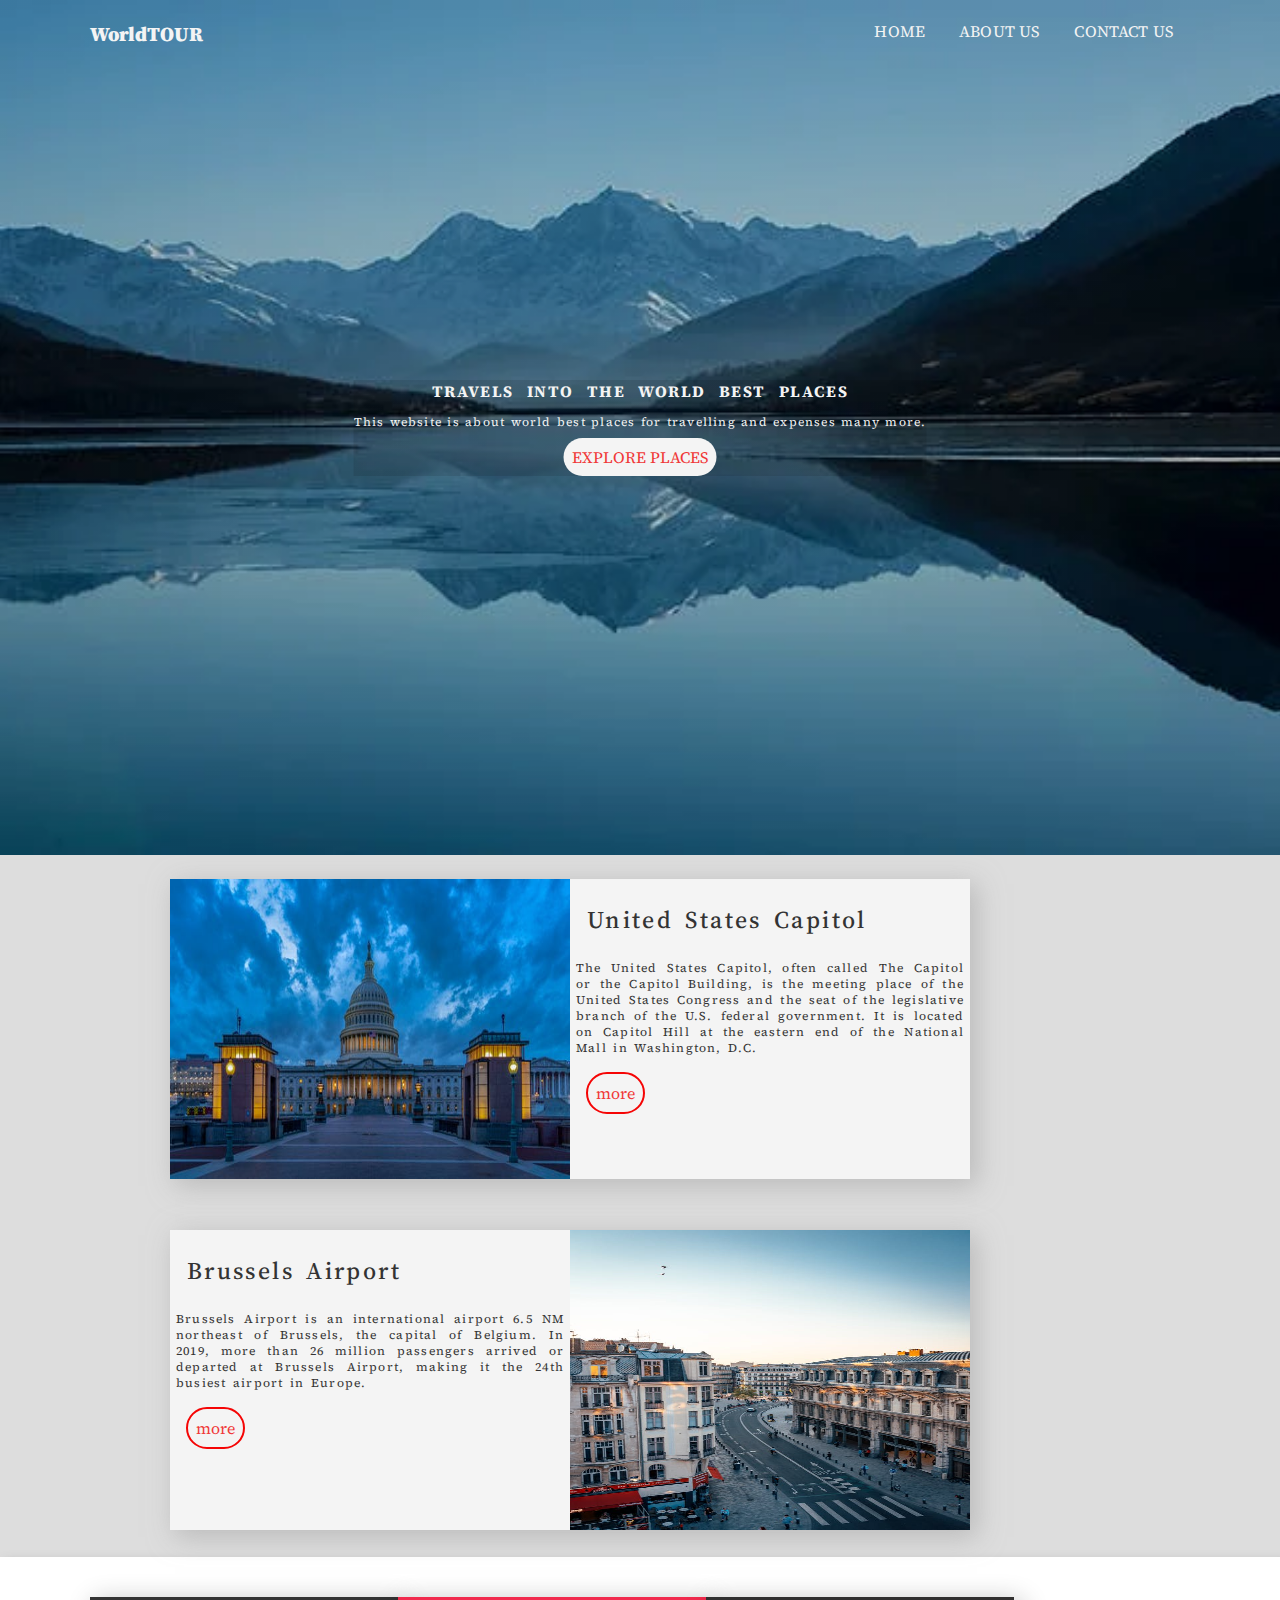
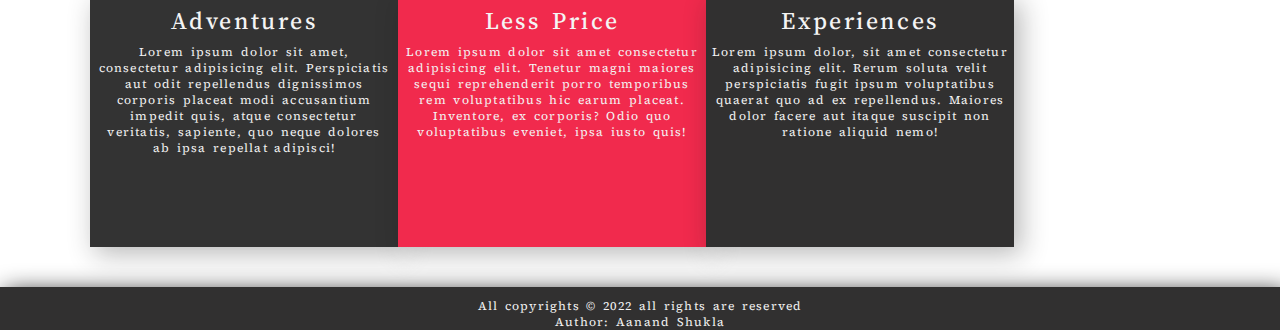
<file: index.html>
<!DOCTYPE html>
<html lang="en">
<head>
    <meta charset="UTF-8">
    <meta http-equiv="X-UA-Compatible" content="IE=edge">
    <meta name="viewport" content="width=device-width, initial-scale=1.0">
    <meta name="keywords" content="travel, travel blogs,travellers, tour, world tour, travels websites , travelling , places, journey, world best places for journey">
    <meta name="description" content=" A travels website to find best places for best journey.">
    <meta name="author" content="Aanand Shukla">
    <link rel="stylesheet" href="https://cdnjs.cloudflare.com/ajax/libs/font-awesome/6.1.2/css/all.min.css" integrity="sha512-1sCRPdkRXhBV2PBLUdRb4tMg1w2YPf37qatUFeS7zlBy7jJI8Lf4VHwWfZZfpXtYSLy85pkm9GaYVYMfw5BC1A==" crossorigin="anonymous" referrerpolicy="no-referrer" />
    <link rel="stylesheet" href="style.css">
    <title>Travel Website |Welcome </title>
</head>
<body>
    <header class="heads">
         <nav class="navbar">
          <div class="container">
                <h3 class="logo text-white">WorldTOUR</h3>
                <ul class="listitems">
                    <li class="listitem"> <a href="index.html">Home</a> </li>
                    <li class="listitem"> <a href="About.html">About us</a></li>
                    <li class="listitem">  <a href="contact.html">Contact Us</a> </li>
                </ul>
          </div>
         </nav>
         <div class="header-explore">
            <h1 class="heads-heading">Travels into the World best places</h1>
            <p class="heads-para">This website is about world best places for travelling and expenses many more.</p>
            <a class="btn text-red" href="#explore">explore Places</a>
         </div>
    </header>
    <section class="sec" id="explore">
      <div class="container">
            <div class="row sec-div1">
              <div class="img-box">
                <img src="travel1.jpeg" alt="">
              </div>
              <div class="text-box">
            <h1 class="large-heading">  United States Capitol</h1>
              <p class="large-para">The United States Capitol, often called The Capitol or the Capitol Building, is the meeting place of the United States Congress and the seat of the legislative branch of the U.S. federal government. It is located on Capitol Hill at the eastern end of the National Mall in Washington, D.C.</p>
              <a class="text-red sec-a" href="#">more</a>
              </div>
            </div>
             <div class="row sec-div2">
                 <div class="img-box">
                  <img src="travel2.jpeg" alt="">
                </div>
              <div class="text-box">
                <h1 class="large-heading">Brussels Airport</h1>
               <p class="large-para"> Brussels Airport is an international airport 6.5 NM northeast of Brussels, the capital of Belgium. In 2019, more than 26 million passengers arrived or departed at Brussels Airport, making it the 24th busiest airport in Europe.</p>
               <a class="text-red sec-a" href="#">more</a>
              </div>
            </div> 
            </div>
      </div> 
    </section>
    <Section class= "secII">
        <div class="container">
             <div class="box1">
                     <i class="fa-solid fa-route fa-3x text-red"></i>
                    <h1>Adventures</h1>
                    <p>Lorem ipsum dolor sit amet, consectetur adipisicing elit. Perspiciatis aut odit repellendus dignissimos corporis placeat modi accusantium impedit quis, atque consectetur veritatis, sapiente, quo neque dolores ab ipsa repellat adipisci!</p>
                 </div>
                 <div class="box2">
                    <i class="fa-solid fa-hand-holding-dollar fa-3x text-white"></i>
                    <h1>Less Price</h1>
                    <p>Lorem ipsum dolor sit amet consectetur adipisicing elit. Tenetur magni maiores sequi reprehenderit porro temporibus rem voluptatibus hic earum placeat. Inventore, ex corporis? Odio quo voluptatibus eveniet, ipsa iusto quis!</p>
                 </div>
                 <div class="box3">
                    <i class="fa-solid fa-address-card fa-3x text-red"></i>
                   <h1> Experiences</h1>
                   <p>Lorem ipsum dolor, sit amet consectetur adipisicing elit. Rerum soluta velit perspiciatis fugit ipsum voluptatibus quaerat quo ad ex repellendus. Maiores dolor facere aut itaque suscipit non ratione aliquid nemo!</p>
                 </div>
   </div>
    </Section>
    <footer class="foots">
        <div class="social-media">
           <i class="fab fa-facebook fa-4x text-white"></i> 
           <i class="fab fa-instagram fa-4x text-white"></i>
           <i class="fab fa-twitter fa-4x text-white"></i>  
           <i class="fab fa-github fa-4x text-white"></i> 
        </div>
          <p>All copyrights &copy; 2022 all rights are reserved </p>
          <p> Author: Aanand Shukla</p>
    </footer>
</body>
</html>
</file>
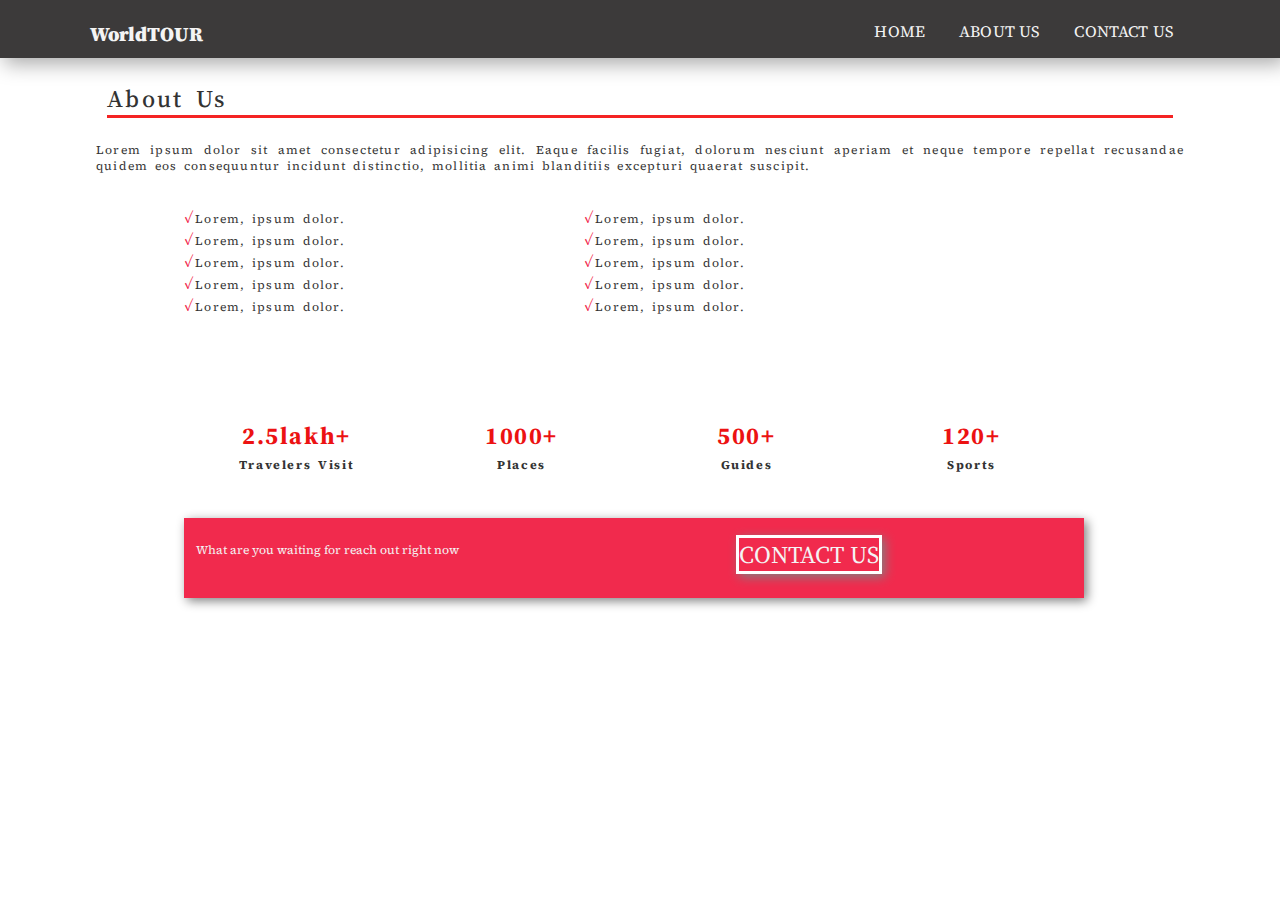
<file: About.html>
<!DOCTYPE html>
<html lang="en">
<head>
    <meta charset="UTF-8">
    <meta http-equiv="X-UA-Compatible" content="IE=edge">
    <meta name="viewport" content="width=device-width, initial-scale=1.0">
     <meta name="keywords" content="travel, travel blogs,travellers, tour, world tour, travels websites , travelling , places, journey, world best places for journey">
    <meta name="description" content=" A travels website to find best places for best journey.">
    <meta name="author" content="Aanand Shukla">
    <link rel="stylesheet" href="https://cdnjs.cloudflare.com/ajax/libs/font-awesome/6.1.2/css/all.min.css" integrity="sha512-1sCRPdkRXhBV2PBLUdRb4tMg1w2YPf37qatUFeS7zlBy7jJI8Lf4VHwWfZZfpXtYSLy85pkm9GaYVYMfw5BC1A==" crossorigin="anonymous" referrerpolicy="no-referrer" />
    <link rel="stylesheet" href="style.css">
    <title>Travel Website |Welcome </title>
</head>
<body>
      <nav class="navbar text-black">
          <div class="container">
                <h3 class="logo text-white">WorldTOUR</h3>
                <ul class="listitems">
                    <li class="listitem"> <a href="index.html">Home</a> </li>
                    <li class="listitem"> <a href="About.html">About us</a></li>
                    <li class="listitem"> <a href="Contact.html">Contact us</a> </li>
                </ul>
          </div>
         </nav>
         <section class="aboutIsec">
           <div class="container"> <h1 class="large-heading abouth">About Us</h1>
           <p class="large-para aboutp"> Lorem ipsum dolor sit amet consectetur adipisicing elit. Eaque facilis fugiat, dolorum nesciunt aperiam et neque tempore repellat recusandae quidem eos consequuntur incidunt distinctio, mollitia animi blanditiis excepturi quaerat suscipit.</p>
           </div>
        <div class="container">
               <div class="wrapper text-red">
                <div class="aboutWI">
                  <p class="large-para">Lorem, ipsum dolor.</p>
                  <p class="large-para">Lorem, ipsum dolor.</p>
                  <p class="large-para">Lorem, ipsum dolor.</p>
                  <p class="large-para">Lorem, ipsum dolor.</p>
                  <p class="large-para">Lorem, ipsum dolor.</p>
                </div>
                <div class="aboutWII">
                  <p class="large-para">Lorem, ipsum dolor.</p>
                  <p class="large-para">Lorem, ipsum dolor.</p>
                  <p class="large-para">Lorem, ipsum dolor.</p>
                  <p class="large-para">Lorem, ipsum dolor.</p>
                  <p class="large-para">Lorem, ipsum dolor.</p>
                </div>
               </div>
             </div>   
             <div class="wrapperI">
                  <div class="countI">
                    <h1 class="text-red">2.5lakh+</h1>
                     <p class="large-para">Travelers Visit</p>
                  </div>
                   <div class="countII">
                          <h1 class="text-red">1000+</h1>
                         <p class="large-para">Places</p>
                   </div>
                  <div class="countIII">
                     <h1 class="text-red">500+</h1>
                     <p class="large-para">Guides</p>
                     </div>
                    <div class="countIV">
                          <h1 class="text-red">120+</h1>
                         <p class="large-para">Sports</p>
                    </div>
             </div>
        <div class="border">
                        <p class="text-white">What are you waiting for reach out right now</p>
                       <a href="contact.html">Contact Us</a>
        </div>
         </section>
</body>
</html>
</file>
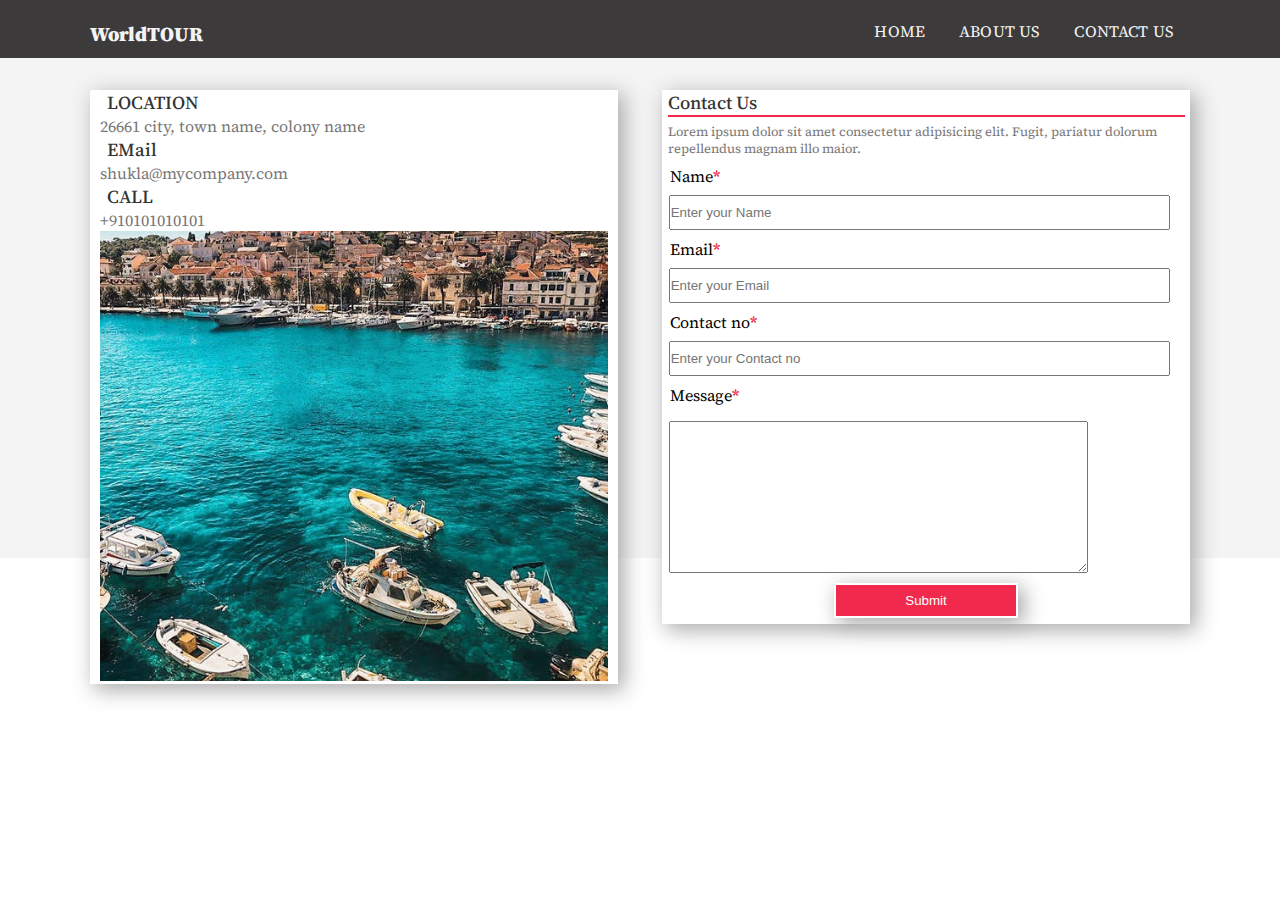
<file: contact.html>
<!DOCTYPE html>
<html lang="en">
<head>
    <meta charset="UTF-8">
    <meta http-equiv="X-UA-Compatible" content="IE=edge">
    <meta name="viewport" content="width=device-width, initial-scale=1.0">
    <meta name="keywords" content="travel, travel blogs,travellers, tour, world tour, travels websites , travelling , places, journey, world best places for journey">
    <meta name="description" content=" A travels website to find best places for best journey.">
    <meta name="author" content="Aanand Shukla">
    <link rel="stylesheet" href="https://cdnjs.cloudflare.com/ajax/libs/font-awesome/6.1.2/css/all.min.css" integrity="sha512-1sCRPdkRXhBV2PBLUdRb4tMg1w2YPf37qatUFeS7zlBy7jJI8Lf4VHwWfZZfpXtYSLy85pkm9GaYVYMfw5BC1A==" crossorigin="anonymous" referrerpolicy="no-referrer" />
    <link rel="stylesheet" href="style.css">
    <title>Travel Website |Welcome </title>
</head>
<body>
    <nav class="navbar text-black">
          <div class="container">
                <h3 class="logo text-white">WorldTOUR</h3>
                <ul class="listitems">
                    <li class="listitem"> <a href="index.html">Home</a> </li>
                    <li class="listitem"> <a href="About.html">About us</a></li>
                    <li class="listitem"> <a href="Contact.html">Contact us</a> </li>
                </ul>
          </div>
         </nav>

   <section class="contactsec">
    <div class="container">
      <div class="contactwrap">
            <div class="contactsecI">
                <i class="fa-solid fa-location-dot fa-2x text-red"></i>
                <h1>LOCATION</h1>
                <p>26661 city, town name, colony name</p>
                 <i class="fa-solid fa-envelope fa-2x text-red"></i>
                <h1>EMail</h1>
                <p>shukla@mycompany.com</p>
                 <i class="fa-solid fa-phone fa-2x text-red"></i>
                <h1>CALL</h1>
                <p>+910101010101</p>
                <div class="contactimg">
                 <img src="travel5.jpeg" alt="">
                </div>
            </div>
            <div class="contactsecII">
                <h1>Contact Us</h1>

                <p>Lorem ipsum dolor sit amet consectetur adipisicing elit. Fugit, pariatur dolorum repellendus magnam illo maior.</p>
                <form action="">
                <label for="name">Name</label>
                <input type="text" name="name" id="name" placeholder="Enter your Name" required>
                <label for="email">Email</label>
                <input type="email" name="email" id="email" placeholder="Enter your Email" required>
                <label for="num">Contact no</label>
                <input type="number" name="num" id="num" placeholder="Enter your Contact no" required>
                 <label for="textarea">Message</label>
                 <textarea name="textarea" id="" cols="50" rows="10"></textarea>
                 <input type="submit" class="submit" value="Submit">
                </form>
            </div>
      </div>
    </div>
   </section>      
</body>
</html>
</file>
<file: style.css>
@import url('https://fonts.googleapis.com/css2?family=Source+Serif+Pro&display=swap');
*{
    margin: 0px;
    padding: 0px;
    box-sizing: border-box;   
}
body{
     font-family: 'Source Serif Pro', serif;     
}
html{
    font-size: 50%;
}
.heads{
    height: 95vh;
    background: linear-gradient(rgba(0,0,0,0.1),rgba(0,0,0,0.1)) ,url('travel6.webp');
    /* border: 2px solid gray; */
    background-position: center;
    background-repeat: no-repeat;
    background-size: cover;
   margin-top: 0px;
   position: relative;
}
/* .listitems{
   
  text-align: center;
} */
.listitem{
 list-style: none;
  display: inline-block;
   margin-top: 0.5rem;
   padding: 1em;
}
a{
    text-decoration: none;
    color: #f4f4f4;
    text-transform: uppercase;
   
}
a:link,
a:visited{
    color: #f4f4f4;
}
a:hover
{
    border-bottom: 2px solid #f4f4f4;
    /* padding: 0.2em; */
}
 .logo{
    font-size: 2.5rem;
    font-weight: 900;
}
/* nav{
    position:fixed;
} */

 .navbar .logo{ 
    float: left;
   margin-top: 2.5rem;
}
 .navbar .listitems{
    float: right;
}
.navbar::after{
    content: "";
    clear: both;
    display: block;
}
li{
 font-size: 2rem;
 letter-spacing: 0.01em;
}
p{
    font-size: 1.5rem;
    color: #f4f4f4;
}
h1,h2,h3{

    font-weight: 500;
    color: #f4f4f4;
}
.container{
    max-width: 1100px;
    margin: 0 auto;
    width: 90%;
}
.text-red{
    color:rgb(236, 18, 18)
}
.text-white{
    color: #f4f4f4;
}
.text-black{
    background-color: rgb(60, 58, 58);
    box-shadow: 5px 5px 20px 1px #aaaaaa;
}
 .header-explore{
/* border: 2px solid white; */
position: absolute;
top: 50%;
left: 50%;
transform: translate(-50%,-50%);
text-align: center;
background: linear-gradient(rgba(0,0,0,0.1), rgba(0,0,0,0.1));
}
a.text-red
{
    color: rgb(240, 55, 55);
}
.btn{
    background-color: #f4f4f4;
    font-size: 2rem;
    border-radius: 15em;
    padding: 0.5em;
    margin-top: 1em ;
}
.heads-heading{
 font-weight: bold;
 font-size: 2rem;
 text-transform:uppercase ;
 letter-spacing: 0.1em;
 word-spacing: 0.5em;
}
.heads-para
{
  letter-spacing: 0.1em;
 word-spacing: 0.1em;  
 margin-top: 1em; 
}
 a.btn{
    margin-top: 0.5em;
    display: inline-block;
}
 a.btn:link,
 a.btn:visited{
    color: rgb(240, 55, 55);
    background-color: #f4f4f4;
}
 a.btn:hover,
 a.btn:active{
    color: rgb(240, 55, 55);
    background-color: #f4f4f4;
}
.sec{
    /* height: 100vh; */
    background-color: #dddddd;
    /* margin-bottom: 2em; */
}

.sec-div1{
    margin: 3em 10em;
    /* border: 2px solid red; */
    display: inline-block;
    height: 300px;
    width: 800px;
    box-shadow: 6px 6px 25px 1px #aaaa;
}
.row .img-box img{
    display: inline-block;
    width: 100%;
    height: 100%;
}
.sec-div1::after{
    content: "";
    display: block;
    clear: both;
}
.sec-div2{
    margin: 3em 10em;
    /* border: 2px solid red; */
    display: inline-block;
    height: 300px;
    width: 800px;
     box-shadow: 6px 6px 25px 1px #aaaa;
}
.sec-div2::after{
    content: "";
    display: block;
    clear: both;
}
 .sec-div1 .img-box , .sec-div2 .text-box{
    height: 100%;
    width: 50%;
    /* border: 2px solid #333333; */
    float: left;
}
.sec-div2 .img-box , .sec-div1 .text-box{
    height: 100%;
    width: 50%;
    /* border: 2px solid #333333; */
    float: right;
}
.sec-div1 .img-box{
    /* background: url('travel1.jpeg'); */
    background-position: center;
    object-fit: cover;
}
.sec-div2 .img-box{
    /* background: url('travel2.jpeg'); */
    background-position: center;
    object-fit: cover;
}

.sec-div2 .text-box{
    background-color: #f4f4f4;
}

.sec-div1 .text-box{
    background-color: #f4f4f4;
}
.large-heading
{
    color: #333;
    font-size: 3rem;
    word-spacing: 00.2em;
    letter-spacing: 00.1em;
    margin: 1em 0.7em;
}
.large-para
{
    color: #333;
    font-size: 1.5rem;
    margin: 0em 0.5em;
    word-spacing: 00.2em;
    letter-spacing: 00.1em;
    text-align: justify;
}

.sec-a{
    border-radius: 10rem;
    border: 2px solid rgb(245, 5, 5);
    text-transform: lowercase;
    display: inline-block;
    font-size: 2rem;
    margin: 1em 1em;
    padding: 0.5em;
}
.sec-a:hover{
 background-color: #f4f4f4;
 border-radius: 1em;
 border: 2px solid rgb(245, 5, 5);
}

.secII{
   box-shadow: 6px 6px 10px 1px #aaa;
   padding-bottom: 5em;
}
.box1{
    margin-top: 5em;
    height:250px;
    width: 28%;
    /* border: 2px solid red; */
    float: left;
    text-align: center;
    background-color: #333333;
   box-shadow: 6px 6px 25px 1px rgba(22, 22, 22, 0.3); 
}
.box2{
    height:250px;
    width: 28%;
    /* border: 2px solid red; */
    float: left;
     margin-top: 5em;
     text-align: center;
       background-color:#f12a4d;
       box-shadow: 6px 6px 25px 1px rgba(22, 22, 22, 0.3); 
}
.box3{
    height:250px;
    width: 28%;
    /* border: 2px solid red; */
    float: left;
     margin-top: 5em;
     text-align: center;
     background-color: rgb(49, 48, 48);
     box-shadow:6px 6px 25px 1px rgba(22, 22, 22, 0.3); 
}
.secII::after{
 content: "";
 display: block;
 clear: both;
}
.box1 h1 , .box2 h1 , .box3 h1 {
     font-size: 3rem;
    word-spacing: 00.2em;
    letter-spacing: 00.1em;
    margin: 0.3em 0.7em;
}

.box1 p , .box2 p ,.box3 p ,.foots p{
     font-size: 1.5rem;
    margin: 0em 0.5em;
    word-spacing: 00.2em;
    letter-spacing: 00.1em;
}
.fa-solid{
    margin-top: 00.5em;
}
.foots{
    /* height: 25vh; */
    background-color: rgb(49, 48, 48);
    box-shadow: 6px 6px 25px 1px rgb(17, 16, 16);
    text-align: center;
}
.fab{
    margin: 0.5em;
}
.abouth{
    border-bottom: 3px solid rgb(244, 35, 35);
}
.wrapper
{
    height: 200px;
    width:800px;
    /* border: 2px solid red; */
    margin: 1em 8em;
}
.wrapper::after{
    content: "";
    display: block;
    clear: both;
}
.aboutWI p::before,.aboutWII p::before{
    content: "\2713";
    color: #f12a4d;
    font-size: 2rem;
}
.aboutWI{
   width:50%;
   height: 100%;
   /* border: 2px solid greenyellow; */
   float: left;
   padding: 3em 3em;
}
.aboutWII{
   padding: 3em 3em;
   width:50%;
   height: 100%;
   /* border: 2px solid greenyellow; */
   float: left;
}

.wrapperI
{
    height: 120px;
    width:900px;
    /* border: 2px solid red; */
    margin: 1em 23em;
}
.countI{
   width:25%;
   height: 100%;
   /* border: 2px solid greenyellow; */
   float: left;
   padding: 3em 3em;
}
.countII{
   width:25%;
   height: 100%;
   /* border: 2px solid greenyellow; */
   float: left;
   padding: 3em 3em;
}
.countIII{
   width:25%;
   height: 100%;
   /* border: 2px solid greenyellow; */
   float: left;
   padding: 3em 3em;
}
.countIV{
   width:25%;
   height: 100%;
   /* border: 2px solid greenyellow; */
   float: left;
   padding: 3em 3em;
}
.wrapperI h1{
    letter-spacing: 0.2rem;
    font-size: 3rem;
    font-weight: bold;
   text-align: center;
   margin: 0.2em 1em;
}
.wrapperI p{
    letter-spacing: 0.2rem;
    font-size: 1.5rem;
    font-weight: bold;
    text-align: center;
}
.border{
height: 80px;
 width:900px;
    /* border: 2px solid red; */
 background-color: #f12a4d;
 box-shadow: 5px 5px 20px 1px #aaa;
 position: relative;
 margin-left: 23em;
 box-shadow: 3px 3px 10px 0px gray;
}
.border p{
    float: left;
    font-size: 1.5em;
    margin: 2em 1em;
}
.border a{
display:block;
position: absolute;
 font-size: 3em;
 border: 3px solid white;
 float: right;
 margin-left: 23em;
 margin-top: 0.7em;
 box-shadow: 3px 3px 10px 0px gray;
}
.border::after{
    content: "";
    display: block;
    clear: both;
}
/* ############################ Contact page */
.contactsec{
    background-color: #f4f4f4;
    /* height: 90vh; */
}
.contactwrap{
    height:500px;
    width: 1100px;
    /* border: 2px solid red; */
}
.contactsec p{
 font-size: 2rem;
 color: #787676;
}
.contactsec h1{
    display: inline-block;
 font-size: 2.3rem;
 color: #333333;
 margin-left: 0.3em;
}
.contactwrap .fa-solid{
    display: inline-block;
}
 .contactwrap .contactimg img{
    width: 98%;
    height:450px;
    object-fit: cover;
    background-position: center;
     /* box-shadow: 5px 5px 20px 1px #aaa; */
}

.contactsecI{
    background-color: #fff;
    width:48%;
    margin-top:4em;
    float:left;
    box-shadow: 5px 5px 20px 1px #aaa;
    padding-left: 1.2em;
}
.contactsecII{
    background-color: #fff;
    width:48%;
    margin-top:4em;
    /* border: 2px solid greenyellow; */
    float: right;
     box-shadow: 5px 5px 20px 1px #aaa;
}
.contactsecII h1{
    border-bottom:2px solid #f12a4d ;
    width: 98%;
}
.contactsecII p{
 font-size: 1.6rem;
  margin: 0.5em 0.5em;
}
label{
    display: block;
    font-size: 2rem;
    margin: 0.5em 0.5em;
}
input{
    display: block;
    width: 95%;
    margin: 0.5em 0.5em;
    height: 35px;
}
textarea{
    margin: 0.5em 0.5em; 
}
.submit{
    background-color: #f12a4d;
    color: #fff;
    width: 35%;
    text-align: center;
    margin: auto;
    border: 2px solid white;
    box-shadow: 5px 5px 20px 1px #aaa;
    margin-bottom: 00.5em;
}

label::after{
    content: "*";
    color: #f12a4d;
    font-weight: bold;
}

/* ##################### rsponsive */
@media(max-width:500px) {

html{
font-size: 50%;
width: 100%;
}
.navbar .logo , .navbar ul{
    float:none;
    display: block;
    text-align: center;
    width:100%
}
.header-explore h1, .header-explore p{
    width: 100%;
    height: auto; 
}
.row .sec-div1, .row .sec-div2{
    width:100%;
    float:none;
    height: auto;
}
.row .img-box ,.row .text-box{
    width: 100%;
    float: none;
    text-align: center;
    height: auto;
}
.text-box{
     width: 100%;
    float: none;
    text-align: center;
}

.secII .box1, .secII .box2 ,.secII .box3{
    height: auto;
    width: 100%;
    text-align: center;
    float:none;
}
.row{
    height: auto;
    width: 100%;
    margin: 0px 0px;
}

.foots{
    width: 100%;
    height: auto;
    text-align: center;
    margin:0px 0px;
}
 .contactwrap .contactsecI , .contactwrap .contactsecII{
    width: 100%;
    text-align: center;
    float: none;
 }

}
</file>
